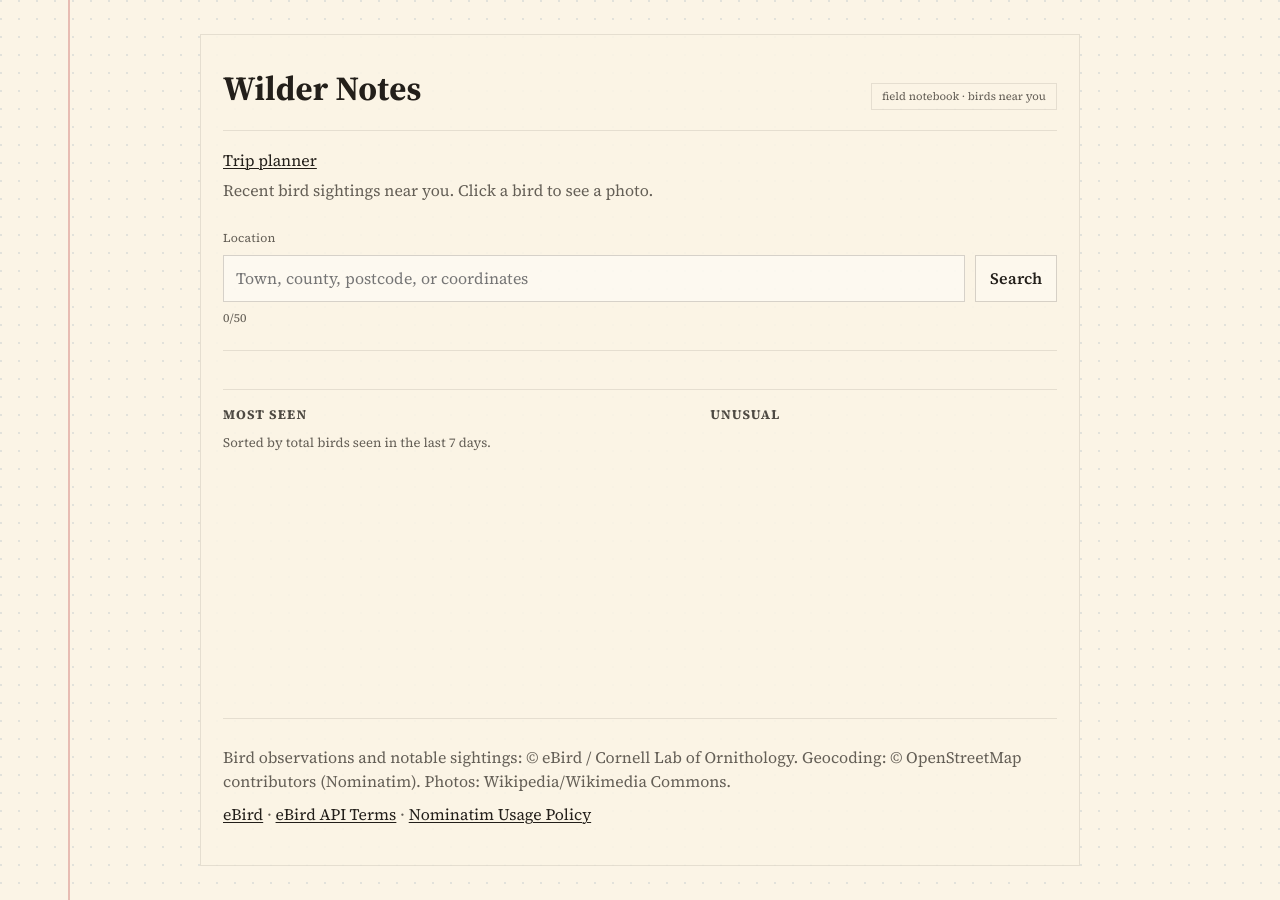
<file: index.html>
<!DOCTYPE html>
<html lang="en">
<head>
  <meta charset="UTF-8" />
  <title>Wilder Notes — Birds Near You</title>
  <meta name="viewport" content="width=device-width, initial-scale=1" />
  <meta name="referrer" content="no-referrer" />

  <!-- Single serif font -->
  <link rel="preconnect" href="https://fonts.googleapis.com">
  <link rel="preconnect" href="https://fonts.gstatic.com" crossorigin>
  <link href="https://fonts.googleapis.com/css2?family=Source+Serif+4:opsz,wght@8..60,400;8..60,600;8..60,700&display=swap" rel="stylesheet">

  <style>
    :root{
      --paper:#fbf4e6;
      --ink:#231f1a;
      --muted: rgba(35,31,26,.70);

      --rule: rgba(70,110,150,.14);
      --margin: rgba(190,70,70,.32);

      --hair: rgba(35,31,26,.18);
      --hair2: rgba(35,31,26,.10);

      --focus: rgba(47,111,103,.16);
    }

    *{ box-sizing:border-box; }

    body{
      margin:0;
      min-height:100vh;
      display:flex;
      flex-direction:column;

      color:var(--ink);
      font-family: "Source Serif 4", Georgia, "Times New Roman", serif;

      background:
        linear-gradient(90deg, transparent 0 68px, var(--margin) 68px 70px, transparent 70px),
        radial-gradient(circle at 1px 1px, var(--rule) 1px, transparent 1px) 0 0/18px 18px,
        linear-gradient(var(--paper), var(--paper));

      padding: 34px 16px;
      line-height: 1.55;
      -webkit-font-smoothing: antialiased;
      text-rendering: geometricPrecision;
    }

    main{
      flex:1;
      max-width: 880px;
      margin: 0 auto;
      width:100%;
      display:flex;
      flex-direction:column;

      background: rgba(251,244,230,.90);
      border: 1px solid var(--hair2);
      padding: 28px 22px;
    }

    header{
      display:flex;
      align-items:baseline;
      justify-content:space-between;
      gap:16px;
      padding-bottom: 14px;
      border-bottom: 1px solid var(--hair2);
      margin-bottom: 18px;
    }

    h1{
      margin:0;
      font-size: 34px;
      font-weight: 700;
      letter-spacing: .2px;
    }

    .stamp{
      font-size: 11px;
      color: var(--muted);
      border: 1px solid var(--hair2);
      padding: 4px 10px;
      white-space: nowrap;
    }

    p{
      margin: 10px 0;
      color: var(--muted);
      font-size: 16px;
    }

    .lede{
      margin-top: 6px;
      max-width: 62ch;
    }

    .controls{
      display:grid;
      grid-template-columns: 1fr auto;
      gap: 10px;
      margin: 16px 0 6px;
    }

    label{
      display:block;
      font-size: 12px;
      color: var(--muted);
      margin-bottom: 6px;
      letter-spacing: .2px;
    }

    input{
      width:100%;
      padding: 10px 12px;
      border: 1px solid var(--hair);
      background: rgba(255,255,255,.40);
      color: var(--ink);
      outline: none;
      font: inherit;
      font-size: 16px;
    }

    input:focus{
      border-color: rgba(47,111,103,.35);
      box-shadow: 0 0 0 3px var(--focus);
    }

    button{
      padding: 10px 14px;
      border: 1px solid var(--hair);
      background: rgba(255,255,255,.30);
      color: var(--ink);
      cursor: pointer;
      font: inherit;
      font-weight: 600;
      font-size: 16px;
    }

    button:hover{
      background: rgba(255,255,255,.46);
    }

    button:disabled{
      opacity:.6;
      cursor:not-allowed;
    }

    .smallrow{
      display:flex;
      gap:10px;
      font-size: 12px;
      color: var(--muted);
      margin: 2px 0 12px;
    }

    #meta{
      margin-top: 10px;
      padding-top: 10px;
      border-top: 1px solid var(--hair2);
      color: var(--muted);
      font-size: 14px;
    }

    .split{
      display:grid;
      grid-template-columns: 1.15fr .85fr;
      gap: 18px;
      margin-top: 18px;
      padding-top: 16px;
      border-top: 1px solid var(--hair2);
    }

    section{
      padding: 0;
    }

    h2{
      margin: 0 0 8px;
      font-size: 13px;
      font-weight: 700;
      letter-spacing: 1.1px;
      text-transform: uppercase;
      color: rgba(35,31,26,.80);
    }

    .hint{
      margin: 0 0 10px;
      font-size: 13px;
      color: var(--muted);
    }

    ul{
      margin: 0;
      padding-left: 0;
      list-style: none;
    }

    li{
      padding: 10px 0;
      border-bottom: 1px dotted var(--hair2);
      font-size: 16px;
    }

    li:last-child{
      border-bottom: none;
    }

    li button[data-bird-name]{
      all: unset;
      cursor: pointer;
      color: var(--ink);
      text-decoration: underline;
      text-decoration-thickness: 1px;
      text-underline-offset: 2px;
      font-weight: 600;
    }

    li div[data-panel-for]{
      margin-top: 10px;
      padding: 10px 12px;
      border: 1px solid var(--hair2);
      background: rgba(255,255,255,.28);
    }

    footer{
      margin-top:auto;
      padding-top: 18px;
      border-top: 1px solid var(--hair2);
      font-size: 11px;   /* smaller attribution */
      color: rgba(35,31,26,.60);
      line-height: 1.45;
    }

    a{
      color: var(--ink);
      text-decoration: underline;
      text-decoration-thickness: 1px;
      text-underline-offset: 2px;
    }

    @media (max-width: 760px){
      header{ flex-direction: column; align-items:flex-start; }
      .controls{ grid-template-columns: 1fr; }
      .split{ grid-template-columns: 1fr; }
    }

    @media (max-width: 500px){
      body{
        background:
          linear-gradient(90deg, transparent 0 42px, var(--margin) 42px 44px, transparent 44px),
          radial-gradient(circle at 1px 1px, var(--rule) 1px, transparent 1px) 0 0/16px 16px,
          linear-gradient(var(--paper), var(--paper));
      }
      main{ padding: 22px 16px; }
      h1{ font-size: 28px; }
    }
  </style>
</head>

<body>
  <main>
    <header>
      <h1>Wilder Notes</h1>
      <div class="stamp">field notebook · birds near you</div>
    </header>
<a href="planner.html">Trip planner</a>
    <p class="lede">Recent bird sightings near you. Click a bird to see a photo.</p>

    <div class="controls">
      <div>
        <label for="location">Location</label>
        <input
          id="location"
          placeholder="Town, county, postcode, or coordinates"
          autocomplete="off"
          maxlength="50"
        />
      </div>
      <div style="display:flex; align-items:flex-end;">
        <button id="searchBtn" type="button" style="width:100%;">Search</button>
      </div>
    </div>

    <div class="smallrow">
      <span id="charCount">0/50</span>
      <span id="charMsg"></span>
    </div>

    <p id="meta"></p>

    <div class="split">
      <section>
        <h2>Most seen</h2>
        <p class="hint">Sorted by total birds seen in the last 7 days.</p>
        <ul id="results"></ul>
      </section>

      <section>
        <h2>Unusual</h2>
        <p id="rareMeta" class="hint"></p>
        <ul id="rareResults"></ul>
      </section>
    </div>

    <footer>
      <p>
        Bird observations and notable sightings: © eBird / Cornell Lab of Ornithology.
        Geocoding: © OpenStreetMap contributors (Nominatim).
        Photos: Wikipedia/Wikimedia Commons.
      </p>
      <p>
        <a href="https://ebird.org" target="_blank" rel="noopener noreferrer">eBird</a>
        · <a href="https://www.birds.cornell.edu/home/ebird-api-terms-of-use/" target="_blank" rel="noopener noreferrer">eBird API Terms</a>
        · <a href="https://operations.osmfoundation.org/policies/nominatim/" target="_blank" rel="noopener noreferrer">Nominatim Usage Policy</a>
      </p>
    </footer>
  </main>

  <script src="app.js"></script>
</body>
</html>
</file>
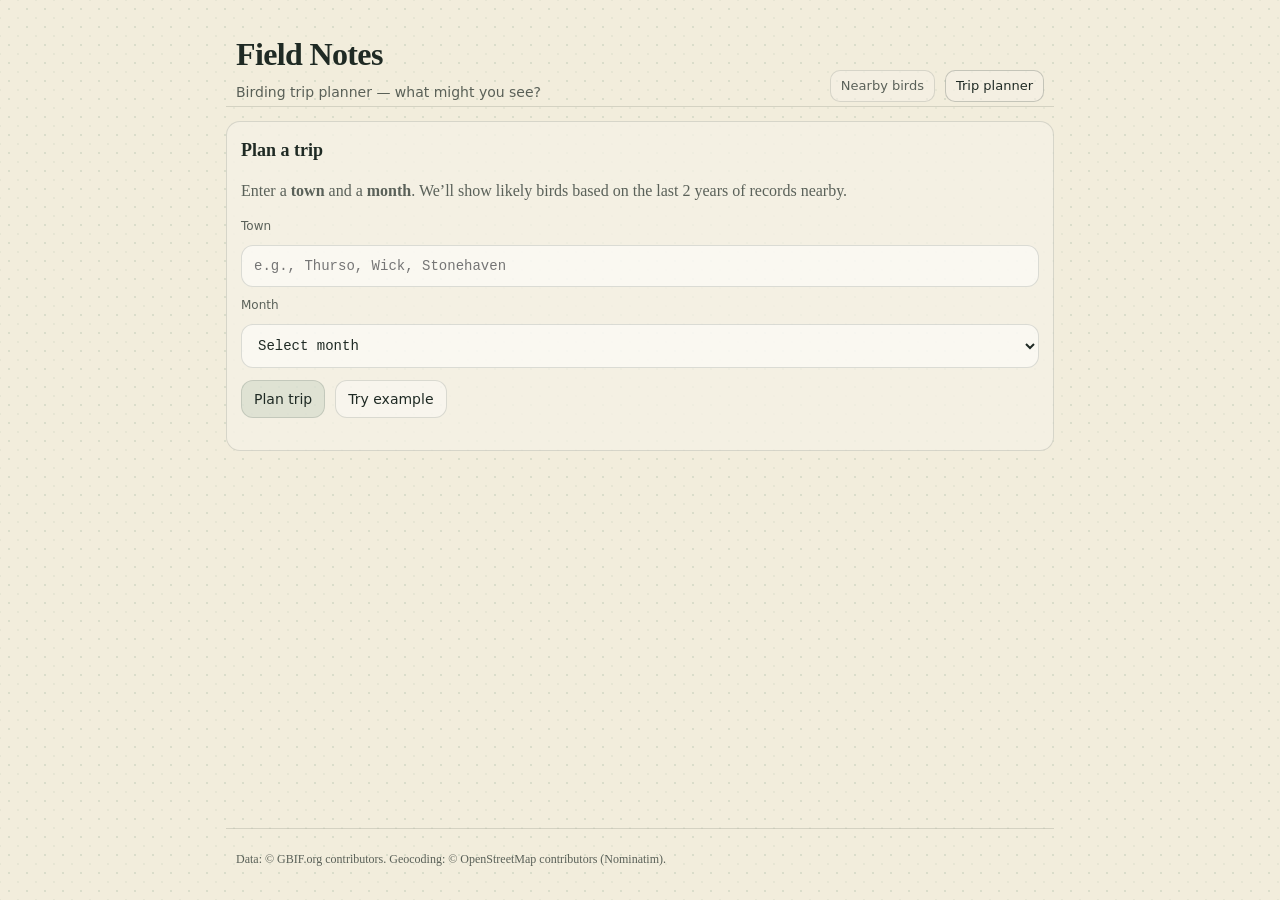
<file: planner.html>
<!DOCTYPE html>
<html lang="en">
<head>
  <meta charset="UTF-8" />
  <title>Field Notes — Trip Planner</title>
  <meta name="viewport" content="width=device-width, initial-scale=1" />
  <link rel="stylesheet" href="styles.css" />
</head>
<body>
  <main class="page">
    <header class="header">
      <div>
        <h1>Field Notes</h1>
        <p class="subtitle">Birding trip planner — what might you see?</p>
      </div>

      <nav class="nav">
        <a class="nav-link" href="index.html">Nearby birds</a>
        <a class="nav-link active" href="planner.html">Trip planner</a>
      </nav>
    </header>

    <section class="card">
      <h2>Plan a trip</h2>
      <p class="muted">
        Enter a <strong>town</strong> and a <strong>month</strong>. We’ll show likely birds based on the last 2 years of records nearby.
      </p>

      <form id="plannerForm" class="form" autocomplete="off">
        <label class="label" for="location">Town</label>
        <input
          id="location"
          name="location"
          class="input"
          placeholder="e.g., Thurso, Wick, Stonehaven"
          required
        />

        <label class="label" for="month">Month</label>
        <select id="month" name="month" class="input" required>
          <option value="" disabled selected>Select month</option>
          <option value="1">January</option>
          <option value="2">February</option>
          <option value="3">March</option>
          <option value="4">April</option>
          <option value="5">May</option>
          <option value="6">June</option>
          <option value="7">July</option>
          <option value="8">August</option>
          <option value="9">September</option>
          <option value="10">October</option>
          <option value="11">November</option>
          <option value="12">December</option>
        </select>

        <div class="row">
          <button type="submit" class="button" id="goBtn">Plan trip</button>
          <button type="button" class="button secondary" id="exampleBtn">Try example</button>
        </div>

        <p id="status" class="status" role="status" aria-live="polite"></p>
      </form>
    </section>

    <section class="card" id="resultsCard" hidden>
      <h2>Likely birds</h2>

      <div id="summary" class="summary"></div>

      <div class="section">
        <h3>Top birds</h3>
        <ol id="birdList" class="ranked"></ol>
        <p class="muted tiny" id="dataNote"></p>
      </div>

      <div class="section">
        <h3>Notes</h3>
        <ul class="bullets" id="explain"></ul>
      </div>
    </section>

    <footer class="footer" id="attribution">
      <p class="tiny">
        Data: © GBIF.org contributors. Geocoding: © OpenStreetMap contributors (Nominatim).
      </p>
    </footer>
  </main>

  <script src="planner.js?v=4"></script>
</body>
</html>
</file>
<file: styles.css>
:root{
  --paper: #f5f1e6;
  --ink: #1f2a24;
  --muted: rgba(31,42,36,0.72);
  --line: rgba(31,42,36,0.14);
  --line-strong: rgba(31,42,36,0.22);
  --accent: #2f6b4f;
  --accent-2: #7aa382;
  --bg: #f2eddc;
  --grid: rgba(47,107,79,0.12);
  --grid-2: rgba(47,107,79,0.06);
}

*{ box-sizing:border-box; }
html,body{ height:100%; }
body{
  margin:0;
  color:var(--ink);
  background:
    radial-gradient(var(--grid) 1px, transparent 1px) 0 0/18px 18px,
    radial-gradient(var(--grid-2) 1px, transparent 1px) 9px 9px/18px 18px,
    var(--bg);
  font-family: ui-serif, Georgia, "Times New Roman", Times, serif;
  line-height:1.4;
}

.page{
  min-height:100vh;
  display:flex;
  flex-direction:column;
  max-width: 860px;
  margin: 0 auto;
  padding: 22px 16px 18px;
  gap: 14px;
}

.header{
  display:flex;
  align-items:flex-end;
  justify-content:space-between;
  gap: 12px;
  padding: 10px 10px 4px;
  border-bottom: 1px solid var(--line);
}

h1{
  margin:0;
  font-size: 32px;
  letter-spacing: -0.02em;
}
.subtitle{
  margin: 6px 0 0;
  color: var(--muted);
  font-family: ui-sans-serif, system-ui, -apple-system, Segoe UI, Roboto, Helvetica, Arial;
  font-size: 14px;
}

.nav{
  display:flex;
  gap: 10px;
  flex-wrap:wrap;
}
.nav-link{
  font-family: ui-sans-serif, system-ui, -apple-system, Segoe UI, Roboto, Helvetica, Arial;
  font-size: 13px;
  text-decoration:none;
  color: var(--muted);
  padding: 6px 10px;
  border: 1px solid var(--line);
  border-radius: 10px;
  background: rgba(245,241,230,0.6);
}
.nav-link.active{
  color: var(--ink);
  border-color: var(--line-strong);
}

.card{
  background: rgba(245,241,230,0.78);
  border: 1px solid var(--line);
  border-radius: 14px;
  padding: 16px 14px;
}

h2{
  margin: 0 0 8px;
  font-size: 18px;
}
h3{
  margin: 0 0 8px;
  font-size: 15px;
  font-family: ui-sans-serif, system-ui, -apple-system, Segoe UI, Roboto, Helvetica, Arial;
  letter-spacing: 0.01em;
}

.muted{ color: var(--muted); }
.tiny{ font-size: 12px; }

.form{
  display:flex;
  flex-direction:column;
  gap: 10px;
  margin-top: 10px;
}

.label{
  font-family: ui-sans-serif, system-ui, -apple-system, Segoe UI, Roboto, Helvetica, Arial;
  font-size: 12px;
  color: var(--muted);
}

.input{
  width:100%;
  padding: 12px 12px;
  border: 1px solid var(--line);
  border-radius: 12px;
  background: rgba(255,255,255,0.5);
  color: var(--ink);
  outline: none;
  font-family: ui-monospace, "Roboto Mono", Menlo, Monaco, Consolas, "Liberation Mono", monospace;
  font-size: 14px;
}
.input:focus{
  border-color: var(--line-strong);
}

.row{
  display:flex;
  gap: 10px;
  flex-wrap:wrap;
  margin-top: 2px;
}

.button{
  border: 1px solid var(--line);
  border-radius: 12px;
  padding: 10px 12px;
  background: rgba(47,107,79,0.10);
  color: var(--ink);
  font-family: ui-sans-serif, system-ui, -apple-system, Segoe UI, Roboto, Helvetica, Arial;
  font-size: 14px;
  cursor:pointer;
}
.button:hover{ border-color: var(--line-strong); }
.button:disabled{
  opacity: 0.6;
  cursor: not-allowed;
}

.button.secondary{
  background: rgba(255,255,255,0.35);
}

.status{
  margin: 6px 0 0;
  font-size: 13px;
  color: var(--muted);
  font-family: ui-sans-serif, system-ui, -apple-system, Segoe UI, Roboto, Helvetica, Arial;
}

.section{
  margin-top: 14px;
  padding-top: 12px;
  border-top: 1px solid var(--line);
}

.summary{
  font-family: ui-sans-serif, system-ui, -apple-system, Segoe UI, Roboto, Helvetica, Arial;
  font-size: 14px;
  color: var(--ink);
}
.summary strong{
  color: var(--accent);
}

.bars{
  display:flex;
  flex-direction:column;
  gap: 8px;
}

.bar{
  display:grid;
  grid-template-columns: 72px 1fr 56px;
  gap: 10px;
  align-items:center;
}

.bar .name{
  font-family: ui-sans-serif, system-ui, -apple-system, Segoe UI, Roboto, Helvetica, Arial;
  font-size: 12px;
  color: var(--muted);
}

.bar .track{
  height: 10px;
  border: 1px solid var(--line);
  border-radius: 999px;
  background: rgba(255,255,255,0.35);
  overflow:hidden;
}

.bar .fill{
  height:100%;
  background: rgba(47,107,79,0.35);
  width: 0%;
}

.bar .val{
  text-align:right;
  font-family: ui-monospace, "Roboto Mono", Menlo, Monaco, Consolas, "Liberation Mono", monospace;
  font-size: 12px;
  color: var(--muted);
}

.callout{
  border: 1px solid var(--line);
  border-radius: 12px;
  background: rgba(255,255,255,0.35);
  padding: 12px;
  font-family: ui-sans-serif, system-ui, -apple-system, Segoe UI, Roboto, Helvetica, Arial;
  font-size: 14px;
}

.bullets{
  margin: 0;
  padding-left: 18px;
  color: var(--muted);
  font-family: ui-sans-serif, system-ui, -apple-system, Segoe UI, Roboto, Helvetica, Arial;
  font-size: 14px;
}

.footer{
  margin-top:auto;
  padding: 10px 10px 2px;
  border-top: 1px solid var(--line);
  color: var(--muted);
}

.ranked{
  margin: 0;
  padding-left: 20px;
  color: var(--ink);
  font-family: ui-sans-serif, system-ui, -apple-system, Segoe UI, Roboto, Helvetica, Arial;
  font-size: 14px;
}
.ranked li{
  margin: 8px 0;
}
.ranked .small{
  display:block;
  color: var(--muted);
  font-size: 12px;
  margin-top: 2px;
}
</file>
